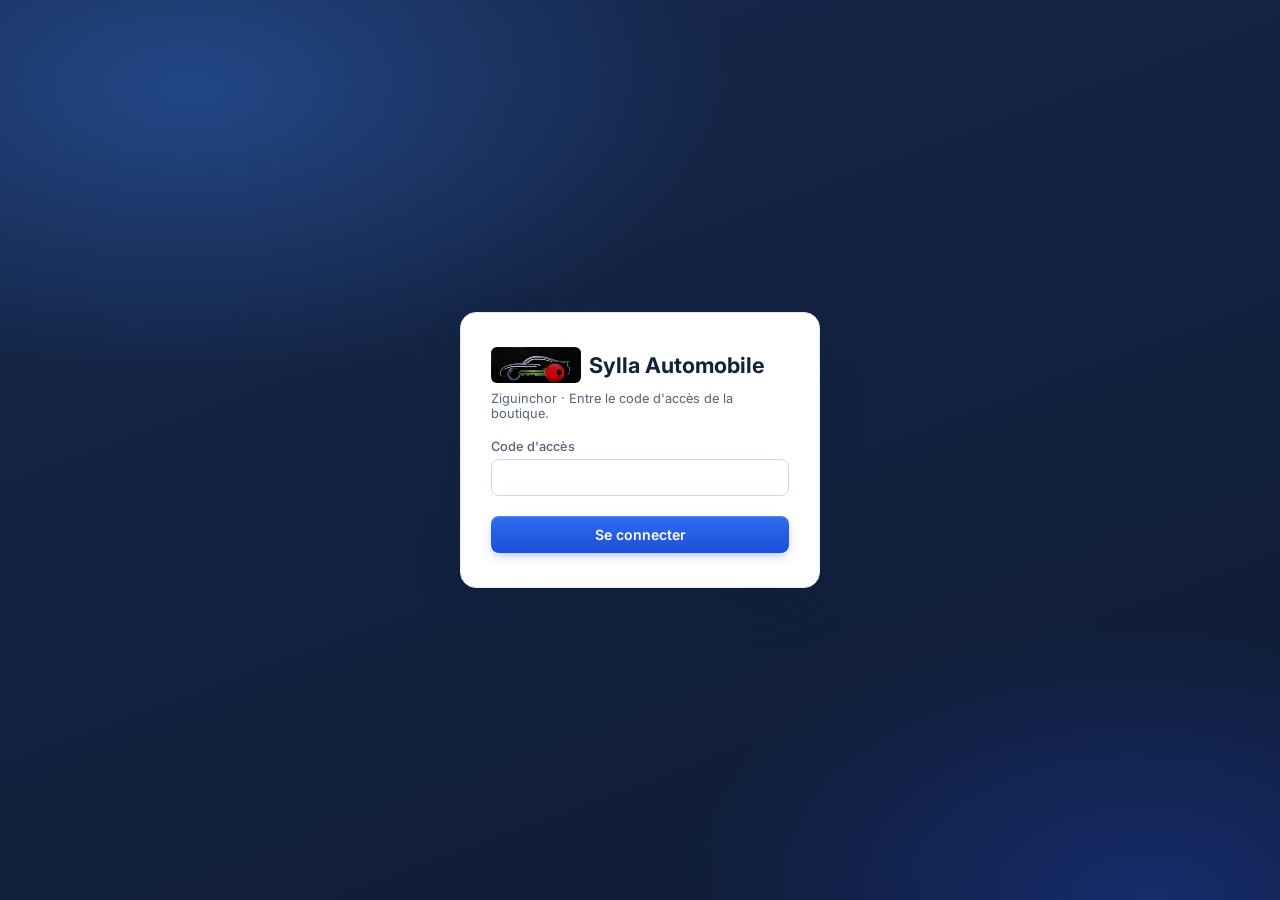
<file: index.html>
<!DOCTYPE html>
<html lang="fr">
<head>
<meta charset="UTF-8">
<meta name="viewport" content="width=device-width, initial-scale=1.0">
<title>Tableau de bord — Sylla Automobile — Ziguinchor</title>
<link rel="icon" href="assets/img/sylla.ico">
<link rel="apple-touch-icon" href="assets/img/apple-touch-icon.png">
<meta name="apple-mobile-web-app-title" content="Sylla Auto">
<link rel="stylesheet" href="assets/style.css">
</head>
<body>
<div class="app">
  <nav class="sidebar">
    <div class="brand"><img src="assets/img/logo-sylla-icon.png" class="brand-logo" alt="Sylla Automobile"> Sylla Automobile <span class="brand-tag">Ziguinchor</span></div>
    <a class="nav-link active" href="index.html"><svg class="nav-icon" viewBox="0 0 24 24" fill="none" stroke="currentColor" stroke-width="1.8" stroke-linecap="round" stroke-linejoin="round"><rect x="3" y="3" width="7" height="9" rx="1.5"/><rect x="14" y="3" width="7" height="5" rx="1.5"/><rect x="14" y="12" width="7" height="9" rx="1.5"/><rect x="3" y="16" width="7" height="5" rx="1.5"/></svg> Tableau de bord</a>
    <a class="nav-link" href="catalogue.html"><svg class="nav-icon" viewBox="0 0 24 24" fill="none" stroke="currentColor" stroke-width="1.8" stroke-linecap="round" stroke-linejoin="round"><path d="M21 8l-9-5-9 5 9 5 9-5z"/><path d="M3 8v8l9 5 9-5V8"/><path d="M12 13v8"/></svg> Catalogue</a>
    <a class="nav-link" href="stock.html"><svg class="nav-icon" viewBox="0 0 24 24" fill="none" stroke="currentColor" stroke-width="1.8" stroke-linecap="round" stroke-linejoin="round"><path d="M8 3v18"/><path d="M4 7l4-4 4 4"/><path d="M16 21V3"/><path d="M20 17l-4 4-4-4"/></svg> Mouvements stock</a>
    <a class="nav-link" href="rupture-stock.html"><svg class="nav-icon" viewBox="0 0 24 24" fill="none" stroke="currentColor" stroke-width="1.8" stroke-linecap="round" stroke-linejoin="round"><path d="M12 9v4"/><path d="M10.29 3.86L1.82 18a2 2 0 0 0 1.71 3h16.94a2 2 0 0 0 1.71-3L13.71 3.86a2 2 0 0 0-3.42 0z"/><path d="M12 17h.01"/></svg> Ruptures de stock</a>
    <a class="nav-link" href="factures.html"><svg class="nav-icon" viewBox="0 0 24 24" fill="none" stroke="currentColor" stroke-width="1.8" stroke-linecap="round" stroke-linejoin="round"><path d="M6 2h12v19l-3-2-3 2-3-2-3 2V2z"/><path d="M9 8h6M9 12h6"/></svg> Factures</a>
    <a class="nav-link" href="credits.html"><svg class="nav-icon" viewBox="0 0 24 24" fill="none" stroke="currentColor" stroke-width="1.8" stroke-linecap="round" stroke-linejoin="round"><rect x="2" y="5" width="20" height="14" rx="2"/><path d="M2 10h20"/></svg> Emprunts</a>
    <a class="nav-link" href="clients.html"><svg class="nav-icon" viewBox="0 0 24 24" fill="none" stroke="currentColor" stroke-width="1.8" stroke-linecap="round" stroke-linejoin="round"><path d="M16 21v-2a4 4 0 0 0-4-4H6a4 4 0 0 0-4 4v2"/><circle cx="9" cy="7" r="4"/><path d="M22 21v-2a4 4 0 0 0-3-3.87"/><path d="M16 3.13a4 4 0 0 1 0 7.75"/></svg> Clients</a>
    <a class="nav-link" href="recouvra.html"><svg class="nav-icon" viewBox="0 0 24 24" fill="none" stroke="currentColor" stroke-width="1.8" stroke-linecap="round" stroke-linejoin="round"><path d="M7 7h10v10H7z"/><path d="M4 12h16M12 4v16"/></svg> Recouvra</a>
    <div class="sidebar-footer">
      <div class="hint mono" id="current-user-email" style="margin-bottom:8px;"></div>
      <button class="btn-logout" onclick="logout()">Déconnexion</button>
    </div>
  </nav>

  <main class="main">
    <div class="topbar">
      <div>
        <h1>Tableau de bord</h1>
        <div class="subtitle">Vue d'ensemble du stock et de l'activité</div>
      </div>
    </div>

    <div class="grid-stats">
      <div class="stat-card">
        <div class="stat-icon"><svg viewBox="0 0 24 24" fill="none" stroke="currentColor" stroke-width="1.8" stroke-linecap="round" stroke-linejoin="round"><path d="M21 8l-9-5-9 5 9 5 9-5z"/><path d="M3 8v8l9 5 9-5V8"/><path d="M12 13v8"/></svg></div>
        <div class="stat-body"><div class="label">Pièces au catalogue</div><div class="value" id="stat-pieces">—</div></div>
      </div>
      <div class="stat-card">
        <div class="stat-icon"><svg viewBox="0 0 24 24" fill="none" stroke="currentColor" stroke-width="1.8" stroke-linecap="round" stroke-linejoin="round"><path d="M12 1v22"/><path d="M17 5H9.5a3.5 3.5 0 0 0 0 7h5a3.5 3.5 0 0 1 0 7H6"/></svg></div>
        <div class="stat-body">
          <div class="label" style="display:flex; align-items:center; justify-content:space-between; gap:8px;">
            <span>Valeur du stock (achat)</span>
            <button type="button" class="btn-icon" id="toggle-valeur-btn" title="Afficher/masquer" style="padding:2px;">
              <svg class="icon" id="toggle-valeur-icon" viewBox="0 0 24 24" fill="none" stroke="currentColor" stroke-width="1.8" stroke-linecap="round" stroke-linejoin="round"><path d="M1 12s4-8 11-8 11 8 11 8-4 8-11 8-11-8-11-8z"/><circle cx="12" cy="12" r="3"/></svg>
            </button>
          </div>
          <div class="value" id="stat-valeur">—</div>
        </div>
      </div>
      <div class="stat-card warn">
        <div class="stat-icon"><svg viewBox="0 0 24 24" fill="none" stroke="currentColor" stroke-width="1.8" stroke-linecap="round" stroke-linejoin="round"><path d="M12 9v4"/><path d="M10.29 3.86L1.82 18a2 2 0 0 0 1.71 3h16.94a2 2 0 0 0 1.71-3L13.71 3.86a2 2 0 0 0-3.42 0z"/><path d="M12 17h.01"/></svg></div>
        <div class="stat-body"><div class="label">Alertes réappro</div><div class="value" id="stat-alertes">—</div></div>
      </div>
      <div class="stat-card">
        <div class="stat-icon"><svg viewBox="0 0 24 24" fill="none" stroke="currentColor" stroke-width="1.8" stroke-linecap="round" stroke-linejoin="round"><path d="M6 2h12v19l-3-2-3 2-3-2-3 2V2z"/><path d="M9 8h6M9 12h6"/></svg></div>
        <div class="stat-body"><div class="label">Factures validées (mois)</div><div class="value" id="stat-factures">—</div></div>
      </div>
    </div>

    <div class="card">
      <div class="card-head">
        <h3>Pièces sous le seuil d'alerte</h3>
        <a href="catalogue.html" class="hint">Voir le catalogue →</a>
      </div>
      <div id="alertes-content">Chargement...</div>
    </div>
  </main>
</div>

<script src="assets/vendor/supabase-js-2.117.0.min.js"></script>
<script src="assets/config.js"></script>
<script src="assets/app.js"></script>
<script>
// La valeur du stock (achat) est une information sensible qu'on ne veut pas laisser
// affichée en permanence à l'écran : l'utilisateur peut la masquer, et ce choix est
// mémorisé (localStorage) pour rester masquée aux prochaines visites sur ce poste.
const HIDE_VALEUR_STOCK_KEY = "sylla_hide_valeur_stock";

function setupValeurStockToggle(valeur) {
  const valueEl = document.getElementById("stat-valeur");
  const btn = document.getElementById("toggle-valeur-btn");
  const icon = document.getElementById("toggle-valeur-icon");
  const eyeOffPath = '<path d="M17.94 17.94A10.94 10.94 0 0 1 12 20c-7 0-11-8-11-8a20.3 20.3 0 0 1 5.06-6.06M9.9 4.24A10.6 10.6 0 0 1 12 4c7 0 11 8 11 8a20.3 20.3 0 0 1-3.22 4.44"/><path d="M14.12 14.12a3 3 0 1 1-4.24-4.24"/><path d="M1 1l22 22"/>';
  const eyePath = '<path d="M1 12s4-8 11-8 11 8 11 8-4 8-11 8-11-8-11-8z"/><circle cx="12" cy="12" r="3"/>';

  function render() {
    const hidden = localStorage.getItem(HIDE_VALEUR_STOCK_KEY) === "1";
    valueEl.textContent = hidden ? "•••••• F" : fmtMoney(valeur);
    icon.innerHTML = hidden ? eyeOffPath : eyePath;
    btn.title = hidden ? "Afficher la valeur du stock" : "Masquer la valeur du stock";
  }

  btn.onclick = () => {
    const hidden = localStorage.getItem(HIDE_VALEUR_STOCK_KEY) === "1";
    localStorage.setItem(HIDE_VALEUR_STOCK_KEY, hidden ? "0" : "1");
    render();
  };
  render();
}

(async () => {
  const session = await requireAuth();
  if (!session) return;

  // Stat: nombre de pièces actives + valeur stock (achat) — avec repli sur le cache
  // local si hors ligne (dernier catalogue connu, éventuellement pas à jour).
  const { items: pieces, offline: piecesOffline, savedAt } = await loadWithCache("pieces", () =>
    fetchAllRows(() => supabaseClient.from("pieces").select("*").eq("actif", true).order("id"))
  );
  if (piecesOffline && savedAt) {
    showToast(`Hors ligne : données du ${fmtDateTime(savedAt)}.`, "info");
  }

  document.getElementById("stat-pieces").textContent = pieces.length;
  const valeur = pieces.reduce((sum, p) => sum + (p.quantite_stock * Number(p.prix_achat)), 0);
  setupValeurStockToggle(valeur);

  // Stat: factures validées ce mois-ci
  const debutMois = new Date(); debutMois.setDate(1); debutMois.setHours(0,0,0,0);
  try {
    const { data: factures, error } = await supabaseClient
      .from("factures").select("id").eq("statut", "VALIDEE").gte("validated_at", debutMois.toISOString());
    if (error) throw error;
    document.getElementById("stat-factures").textContent = factures ? factures.length : "0";
  } catch {
    // Hors ligne : on ne peut compter que ce qu'on a déjà vu passer sur la page Factures.
    const cachedFactures = getCachedCollection("factures").items;
    const count = cachedFactures.filter(f => f.statut === "VALIDEE" && f.created_at && new Date(f.created_at) >= debutMois).length;
    document.getElementById("stat-factures").textContent = cachedFactures.length ? count : "—";
  }

  // Alertes stock — dérivées directement du catalogue (en ligne comme hors ligne),
  // pour ne pas dépendre d'une deuxième requête réseau qui échouerait hors connexion.
  const alertesEl = document.getElementById("alertes-content");
  const alertes = pieces
    .filter(p => p.quantite_stock <= p.seuil_alerte)
    .sort((a, b) => a.quantite_stock - b.quantite_stock);
  document.getElementById("stat-alertes").textContent = alertes.length;

  if (alertes.length === 0) {
    alertesEl.innerHTML = `<div class="empty-state">Aucune alerte — tout le stock est au-dessus du seuil.</div>`;
    return;
  }
  alertesEl.innerHTML = `
    <table>
      <thead><tr><th>Référence OEM</th><th>Désignation</th><th>Marque</th><th>Emplacement</th><th class="num">Stock</th><th class="num">Seuil</th></tr></thead>
      <tbody>
        ${alertes.slice(0, 50).map(a => `
          <tr>
            <td class="ref">${esc(a.reference_oem)}</td>
            <td>${esc(a.designation)}</td>
            <td>${esc(a.marque || "—")}</td>
            <td>${esc(a.emplacement || "—")}</td>
            <td class="num"><span class="badge ${a.quantite_stock === 0 ? "badge-danger" : "badge-warn"}">${a.quantite_stock}</span></td>
            <td class="num">${a.seuil_alerte}</td>
          </tr>`).join("")}
      </tbody>
    </table>`;
})();
</script>
</body>
</html>
</file>
<file: assets/style.css>
@import url('https://fonts.googleapis.com/css2?family=Inter:wght@400;500;600;700&family=IBM+Plex+Mono:wght@400;500&display=swap');

/* =============================================================================
   Thème "Marine & Azur" — clair, sobre, professionnel.
   La mise en page (menu à gauche, mêmes blocs, mêmes boutons, mêmes emplacements)
   est inchangée : seules les couleurs, ombres, arrondis et typographies ont été revus.
   Les noms des variables sont conservés pour que tout le reste de l'app suive.
   ============================================================================= */
:root{
  --bg:          #f2f5fa;
  --bg-2:        #e8edf5;
  --surface:     #ffffff;
  --surface-2:   #f6f8fc;
  --surface-3:   #eaeff7;
  --border:      #cfd7e5;
  --border-soft: #e3e8f1;
  --text:        #14213a;
  --text-muted:  #56627a;
  --text-faint:  #8591a6;
  --accent:      #1d4ed8;
  --accent-hi:   #1e40af;      /* texte accentué sur fond clair */
  --accent-dim:  #e6eeff;
  --accent-glow: rgba(37,99,235,0.18);
  --danger:      #dc2626;
  --danger-hi:   #b91c1c;
  --danger-dim:  #fdecec;
  --success:     #16a34a;
  --success-hi:  #15803d;
  --success-dim: #e5f6ec;
  --info:        #0369a1;
  --info-dim:    #e4f2fb;
  --warn:        #d97706;
  --warn-hi:     #b45309;
  --warn-dim:    #fdf2dd;
  --nav-bg:      #0f1b33;
  --nav-bg-2:    #16294d;
  --nav-text:    #b9c5dc;
  --nav-faint:   #8394b3;
  --radius-sm:   8px;
  --radius:      12px;
  --radius-lg:   16px;
  --shadow-sm:   0 1px 2px rgba(15,27,51,0.05), 0 1px 3px rgba(15,27,51,0.06);
  --shadow-md:   0 8px 22px -10px rgba(15,27,51,0.22);
  --shadow-lg:   0 22px 48px -16px rgba(15,27,51,0.35);
  --font-display:'Inter', 'Segoe UI', sans-serif;
  --font-body:   'Inter', 'Segoe UI', sans-serif;
  --font-mono:   'IBM Plex Mono', 'Consolas', monospace;
}

*{box-sizing:border-box;}
html,body{margin:0;padding:0;}
body{
  background:
    radial-gradient(1100px 520px at 0% -10%, rgba(37,99,235,0.07), transparent 60%),
    var(--bg);
  background-attachment: fixed;
  color: var(--text);
  font-family: var(--font-body);
  min-height:100vh;
  -webkit-font-smoothing: antialiased;
  -moz-osx-font-smoothing: grayscale;
}
a{color:inherit;}
h1,h2,h3{font-family:var(--font-display); font-weight:650; letter-spacing:-0.02em; margin:0 0 4px; color:var(--text);}
h1{font-size:1.55rem; font-weight:700;}
p{margin:0 0 10px;}
.mono{font-family:var(--font-mono);}

.app{ position:relative; z-index:1; }

::selection{ background: var(--accent-glow); color: var(--accent-hi); }

/* ---------- scrollbar ---------- */
::-webkit-scrollbar{ width:10px; height:10px; }
::-webkit-scrollbar-track{ background: transparent; }
::-webkit-scrollbar-thumb{ background: #c4cddd; border-radius:10px; border:2px solid var(--bg); }
::-webkit-scrollbar-thumb:hover{ background: #a9b5ca; }

/* ---------- bandeau connectivité ---------- */
.offline-banner{ display:none; text-align:center; padding:9px 16px; font-size:0.85rem; font-weight:600; position:relative; z-index:80; }
.offline-banner.show{ display:block; }
.offline-banner-off{ background:var(--danger-dim); color:var(--danger-hi); border-bottom:1px solid rgba(220,38,38,0.25); }
.offline-banner-on{ background:var(--success-dim); color:var(--success-hi); border-bottom:1px solid rgba(22,163,74,0.25); }

/* ---------- layout ---------- */
.app{display:flex; min-height:100vh;}

.sidebar{
  width:232px; flex-shrink:0;
  background: linear-gradient(180deg, var(--nav-bg-2) 0%, var(--nav-bg) 100%);
  border-right:1px solid rgba(255,255,255,0.05);
  padding: 22px 14px;
  display:flex; flex-direction:column; gap: 3px;
  position: sticky; top:0; height:100vh; overflow-y:auto;
}
.sidebar ::-webkit-scrollbar-thumb{ background: rgba(255,255,255,0.18); border-color: transparent; }
.brand{
  font-family: var(--font-display);
  font-size: 1rem; font-weight:700;
  color: var(--text);
  padding: 0 10px 22px;
  display:flex; align-items:center; gap:8px; white-space:nowrap;
}
.sidebar .brand{ color:#ffffff; flex-wrap:wrap; row-gap:8px; font-size:0.95rem; }
.brand-logo{ height:28px; width:auto; flex-shrink:0; border-radius:6px; box-shadow: 0 0 0 1px rgba(255,255,255,0.12); }
.login-box .brand .brand-logo{ height:36px; box-shadow:none; }
.brand-tag{
  font-family: var(--font-mono); font-size:0.56rem; color: #bfd3ff; background: rgba(96,165,250,0.16);
  border:1px solid rgba(147,197,253,0.35); border-radius:5px; padding:2px 5px; letter-spacing:0.02em;
}

/* ---------- en-tête facture imprimable ---------- */
.invoice-header{
  display:flex; align-items:center; justify-content:space-between; gap:16px;
  padding-bottom:16px; margin-bottom:18px; border-bottom:2px solid var(--accent);
}
.invoice-header .ih-logo{ display:flex; align-items:center; gap:12px; }
.invoice-header img{ height:56px; width:auto; border-radius:8px; }
.invoice-header .ih-name{ font-family:var(--font-display); font-weight:700; font-size:1.15rem; color:var(--text); }
.invoice-header .ih-sub{ color:var(--text-muted); font-size:0.8rem; margin-top:2px; }
.invoice-header .ih-contact{ text-align:right; font-size:0.82rem; color:var(--text-muted); line-height:1.6; }
.invoice-header .ih-contact strong{ color:var(--text); }
@media print{
  .invoice-header{ border-bottom-color:#1d4ed8; }
  .invoice-header .ih-name{ color:#000; }
  .invoice-header .ih-sub, .invoice-header .ih-contact{ color:#333; }
  .invoice-header .ih-contact strong{ color:#000; }
}

.nav-link{
  display:flex; align-items:center; gap:11px;
  padding: 10px 12px; border-radius: var(--radius);
  color: var(--nav-text); text-decoration:none;
  font-size:0.92rem; font-weight:500;
  border-left: 2px solid transparent;
  transition: background 0.15s ease, color 0.15s ease, transform 0.15s ease;
}
.nav-icon{ width:18px; height:18px; flex-shrink:0; opacity:0.85; }
.nav-link.active .nav-icon{ opacity:1; }
.nav-link:hover{ background: rgba(255,255,255,0.07); color: #ffffff; transform: translateX(2px); }
.nav-link.active{
  background: rgba(59,130,246,0.2); color: #ffffff; border-left-color: #60a5fa;
  box-shadow: inset 0 0 0 1px rgba(147,197,253,0.16);
}
.sidebar-footer{margin-top:auto; padding-top:16px; border-top:1px solid rgba(255,255,255,0.1);}
.sidebar .hint{ color: var(--nav-faint); }
.btn-logout{
  width:100%; background:none; border:1px solid rgba(255,255,255,0.2); color:var(--nav-text);
  padding:9px 12px; border-radius: var(--radius); cursor:pointer; font-size:0.85rem; font-family:var(--font-body); font-weight:500;
  transition: all 0.15s ease;
}
.btn-logout:hover{ color: #fecaca; border-color: #f87171; background: rgba(220,38,38,0.18); }

.main{flex:1; min-width:0; padding: 30px 36px; max-width: 1240px;}
.topbar{ display:flex; align-items:baseline; justify-content:space-between; margin-bottom:26px; gap:16px; flex-wrap:wrap;}
.topbar .subtitle{ color: var(--text-muted); font-size:0.9rem; margin-top:2px;}
.topbar-actions{ display:flex; gap:10px; align-items:center; }

/* ---------- cards / stats ---------- */
.grid-stats{ display:grid; grid-template-columns:repeat(auto-fit,minmax(200px,1fr)); gap:14px; margin-bottom:28px;}
.stat-card{
  background: var(--surface);
  border:1px solid var(--border-soft); border-radius:var(--radius-lg); padding:18px 20px;
  box-shadow: var(--shadow-sm);
  display:flex; align-items:flex-start; gap:14px;
  transition: transform 0.18s ease, box-shadow 0.18s ease, border-color 0.18s ease;
}
.stat-card:hover{ transform: translateY(-2px); box-shadow: var(--shadow-md); border-color: var(--border); }
.stat-icon{
  width:38px; height:38px; border-radius:10px; flex-shrink:0;
  display:flex; align-items:center; justify-content:center;
  background: var(--accent-dim); color: var(--accent);
}
.stat-icon svg{ width:19px; height:19px; }
.stat-card.warn .stat-icon{ background: var(--warn-dim); color: var(--warn-hi); }
.stat-card.danger .stat-icon{ background: var(--danger-dim); color: var(--danger-hi); }
.stat-body{ flex:1; min-width:0; }
.stat-card .label{ font-size:0.74rem; color:var(--text-muted); text-transform:uppercase; letter-spacing:0.06em; font-weight:600;}
.stat-card .value{ font-family:var(--font-display); font-size:1.65rem; font-weight:700; margin-top:7px; line-height:1.1; font-variant-numeric: tabular-nums;}
.stat-card.warn .value{ color: var(--warn-hi);}
.stat-card.danger .value{ color: var(--danger-hi);}

.card{
  background: var(--surface); border:1px solid var(--border-soft); border-radius:var(--radius-lg);
  padding:22px 24px; margin-bottom:20px; box-shadow: var(--shadow-sm);
}
.card-head{ display:flex; align-items:center; justify-content:space-between; margin-bottom:14px; gap:12px; flex-wrap:wrap;}
.card-head h3{ margin-bottom:0; }

/* ---------- table ---------- */
table{ width:100%; border-collapse:collapse; font-size:0.9rem;}
th{ text-align:left; color:var(--text-muted); font-weight:600; font-size:0.72rem; text-transform:uppercase; letter-spacing:0.06em; padding:10px 10px; border-bottom:1px solid var(--border);}
td{ padding:12px 10px; border-bottom:1px solid var(--border-soft); vertical-align:middle;}
tr:last-child td{border-bottom:none;}
tbody tr{ transition: background 0.12s ease; }
tbody tr:hover{ background: var(--surface-2); }
.num{ text-align:right; font-variant-numeric: tabular-nums; font-weight:500;}
.ref{ font-family:var(--font-mono); color:var(--text-muted); font-size:0.82rem;}

.table-group-row td{
  background: var(--surface-3); color:var(--text-muted); font-weight:600;
  font-size:0.72rem; text-transform:uppercase; letter-spacing:0.05em; padding:7px 10px;
}
.table-group-row:hover td{ background: var(--surface-3); }

/* Regroupement par date de l'Historique des factures : bandeau plein pour bien séparer
   visuellement les ventes d'une journée de celles des autres jours. */
.table-group-date td{
  background: var(--nav-bg-2); color:#ffffff; font-weight:700;
}
.table-group-date:hover td{ background: var(--nav-bg-2); }

.badge{ display:inline-block; padding:3px 10px; border-radius:20px; font-size:0.72rem; font-weight:600; letter-spacing:0.02em;}
.badge-warn{ background:var(--warn-dim); color:var(--warn-hi);}
.badge-danger{ background:var(--danger-dim); color:var(--danger-hi);}
.badge-success{ background:var(--success-dim); color:var(--success-hi);}
.badge-muted{ background:var(--surface-3); color:var(--text-muted); border:1px solid var(--border-soft);}
.badge-info{ background:var(--info-dim); color:var(--info);}

/* ---------- forms ---------- */
label{ display:block; font-size:0.8rem; color:var(--text-muted); margin-bottom:5px; margin-top:12px; font-weight:500;}
input,select,textarea{
  width:100%; background:var(--surface); border:1px solid var(--border); color:var(--text);
  padding:9px 11px; border-radius:var(--radius-sm); font-family:var(--font-body); font-size:0.9rem;
  transition: border-color 0.15s ease, box-shadow 0.15s ease, background 0.15s ease;
}
input::placeholder,textarea::placeholder{ color: var(--text-faint); }
input:focus,select:focus,textarea:focus{ outline:none; border-color:var(--accent); box-shadow: 0 0 0 3px var(--accent-glow); background: var(--surface); }
input:disabled,select:disabled,textarea:disabled{ opacity:0.6; cursor:not-allowed; background: var(--surface-3); }
textarea{resize:vertical; min-height:60px;}
.field-row{ display:grid; grid-template-columns:1fr 1fr; gap:14px;}
.field-row-3{ display:grid; grid-template-columns:1fr 1fr 1fr; gap:14px;}
.detail-grid{ display:grid; grid-template-columns:1fr 1fr 1fr; gap:14px 20px;}
.input-with-action{ display:flex; gap:8px; align-items:flex-start; }
.input-with-action select{ flex:1; }
.input-with-action .btn{ white-space:nowrap; margin-top:0; }

button{ font-family:var(--font-body); cursor:pointer; }
.btn{
  background: linear-gradient(180deg, #2f6df0, var(--accent)); color:#ffffff; border:none;
  padding:10px 18px; border-radius:var(--radius-sm); font-weight:600; font-size:0.88rem;
  box-shadow: 0 1px 0 rgba(255,255,255,0.18) inset, 0 4px 12px -4px rgba(29,78,216,0.5);
  transition: filter 0.15s ease, transform 0.1s ease, box-shadow 0.15s ease;
}
.btn:hover{ filter:brightness(1.07); transform: translateY(-1px); box-shadow: 0 1px 0 rgba(255,255,255,0.18) inset, 0 8px 18px -6px rgba(29,78,216,0.55); }
.btn:active{ transform: translateY(0); }
.btn:disabled{ opacity:0.5; cursor:not-allowed; transform:none; box-shadow:none; }
.btn-secondary{ background:var(--surface); color:var(--text); border:1px solid var(--border); box-shadow:var(--shadow-sm); font-weight:600; }
.btn-secondary:hover{ background:var(--surface-2); filter:none; box-shadow:var(--shadow-sm); border-color:#b9c4d9; }
.btn-danger{ background:var(--danger-dim); color:var(--danger-hi); border:1px solid var(--danger); box-shadow:none;}
.btn-danger:hover{ background: var(--danger); color:#fff; filter:none; }
.btn-whatsapp{ background:linear-gradient(180deg,#2bd46f,#1fb85a); border:none; color:#fff; box-shadow: 0 4px 12px -4px rgba(31,184,90,0.55); }
.btn-sm{ padding:6px 12px; font-size:0.8rem; border-radius:6px;}
.btn-icon{
  display:inline-flex; align-items:center; justify-content:center;
  background:none; border:none; color:var(--text-faint);
  padding:6px; border-radius:6px; transition: all 0.12s ease;
}
.btn-icon:hover{ color: var(--accent); background: var(--accent-dim); }
.btn-icon svg{ width:16px; height:16px; }
.icon{ width:16px; height:16px; flex-shrink:0; }
.btn .icon, .btn-secondary .icon{ margin-right:7px; vertical-align:-3px; }

.btn-back{
  display:inline-flex; align-items:center; gap:8px;
  background: var(--surface); color: var(--text); border:1px solid var(--border);
  padding:9px 16px 9px 12px; border-radius:var(--radius-sm); font-weight:600; font-size:0.86rem;
  text-decoration:none; box-shadow: var(--shadow-sm);
  transition: background 0.15s ease, border-color 0.15s ease, color 0.15s ease, transform 0.15s ease;
}
.btn-back .arrow{ font-size:1rem; transition: transform 0.15s ease; }
.btn-back:hover{ background: var(--accent-dim); border-color: var(--accent); color: var(--accent-hi); transform: translateX(-2px); }
.btn-back:hover .arrow{ transform: translateX(-3px); }
.btn-back:active{ transform: translateX(0); }

.actions-cell{ display:flex; gap:4px; justify-content:flex-end;}

/* ---------- modal ---------- */
.modal-backdrop{
  position:fixed; inset:0; background:rgba(15,27,51,0.5); backdrop-filter: blur(3px);
  display:none; align-items:flex-start; justify-content:center; padding:40px 16px; overflow-y:auto; z-index:50;
}
.modal-backdrop.open{ display:flex; animation: fadeIn 0.15s ease; }
.modal{
  background:var(--surface); border:1px solid var(--border-soft); border-radius:var(--radius-lg);
  padding:24px 26px; width:100%; max-width:520px; box-shadow: var(--shadow-lg);
  animation: modalIn 0.18s cubic-bezier(.2,.8,.3,1);
}
.modal-sm{ max-width:420px; }
.modal-lg{ max-width:760px; }
@keyframes fadeIn{ from{opacity:0;} to{opacity:1;} }
@keyframes modalIn{ from{opacity:0; transform:translateY(-8px) scale(0.98);} to{opacity:1; transform:translateY(0) scale(1);} }
.modal-head{ display:flex; justify-content:space-between; align-items:center; margin-bottom:6px;}
.modal-actions{ display:flex; justify-content:flex-end; gap:10px; margin-top:20px;}
.close-x{ background:none; border:none; color:var(--text-faint); font-size:1.3rem; line-height:1; border-radius:6px; padding:2px 6px; transition: all 0.12s ease;}
.close-x:hover{ color:var(--text); background:var(--surface-3); }

/* ---------- misc ---------- */
.empty-state{ text-align:center; padding:44px 10px; color:var(--text-muted); font-size:0.92rem;}

.error-msg,.success-msg,.info-msg{
  display:flex; align-items:flex-start; gap:9px;
  border-radius:9px; padding:11px 13px; font-size:0.85rem; margin-top:12px; line-height:1.4;
  border:1px solid transparent; border-left-width:3px;
  animation: msgIn 0.2s ease;
}
.error-msg::before,.success-msg::before,.info-msg::before{ flex-shrink:0; font-size:0.95rem; line-height:1.3; }
.error-msg{ background:var(--danger-dim); color:var(--danger-hi); border-color:rgba(220,38,38,0.25); border-left-color:var(--danger);}
.error-msg::before{ content:"⛔"; }
.success-msg{ background:var(--success-dim); color:var(--success-hi); border-color:rgba(22,163,74,0.25); border-left-color:var(--success);}
.success-msg::before{ content:"✅"; }
.info-msg{ background:var(--info-dim); color:var(--info); border-color:rgba(3,105,161,0.25); border-left-color:var(--info);}
.info-msg::before{ content:"ℹ️"; }
@keyframes msgIn{ from{opacity:0; transform:translateY(-4px);} to{opacity:1; transform:translateY(0);} }

/* ---------- toasts ---------- */
.toast-container{
  position:fixed; top:18px; right:18px; z-index:200;
  display:flex; flex-direction:column; gap:10px; max-width:360px; width:calc(100% - 36px);
}
.toast{
  display:flex; align-items:flex-start; gap:10px;
  background:var(--surface); border:1px solid var(--border-soft); border-left:3px solid var(--border);
  border-radius:var(--radius-sm); padding:12px 14px; box-shadow:var(--shadow-lg);
  font-size:0.87rem; color:var(--text);
  opacity:0; transform:translateX(24px);
  transition: opacity 0.22s ease, transform 0.22s ease;
}
.toast-in{ opacity:1; transform:translateX(0); }
.toast-out{ opacity:0; transform:translateX(24px); }
.toast-error{ border-left-color:var(--danger); }
.toast-success{ border-left-color:var(--success); }
.toast-info{ border-left-color:var(--accent); }
.toast-icon{ font-size:1rem; line-height:1.35; flex-shrink:0; }
.toast-text{ flex:1; line-height:1.4; word-break:break-word; }
.toast-close{ background:none; border:none; color:var(--text-faint); font-size:1.1rem; line-height:1; cursor:pointer; padding:0 2px; flex-shrink:0; }
.toast-close:hover{ color:var(--text); }

/* ---------- confirmation stylée ---------- */
.modal-confirm{ text-align:center; }
.modal-confirm h3{ margin-bottom:6px; }
.confirm-icon{
  width:52px; height:52px; border-radius:50%; margin:0 auto 14px;
  display:flex; align-items:center; justify-content:center; font-size:1.4rem;
  background:var(--info-dim);
}
.confirm-icon.danger{ background:var(--danger-dim); }
.confirm-text{ color:var(--text-muted); font-size:0.9rem; line-height:1.5; margin:0; }
.modal-confirm .modal-actions{ justify-content:center; }
.btn-danger-solid{
  background:linear-gradient(180deg,#ef4444,var(--danger)); color:#fff; border:none;
  box-shadow:0 1px 0 rgba(255,255,255,0.18) inset, 0 4px 12px -4px rgba(220,38,38,0.5);
}
.btn-danger-solid:hover{ filter:brightness(1.06); transform:translateY(-1px); }

/* ---------- barre de recherche (toolbar avec icône) ---------- */
.search-wrap{ position:relative; display:inline-flex; align-items:center; }
.search-wrap .search-ic{ position:absolute; left:11px; width:15px; height:15px; color:var(--text-faint); pointer-events:none; }
.search-wrap .search-input{ padding-left:32px; }

/* ---------- barre de recherche de pièce (autocomplétion) ---------- */
.piece-search{ position:relative; }
.piece-search-results{
  position:absolute; top:calc(100% + 4px); left:0; right:0; z-index:60;
  background:var(--surface); border:1px solid var(--border); border-radius:var(--radius-sm);
  max-height:280px; overflow-y:auto; box-shadow:var(--shadow-lg); display:none;
}
.piece-search-results.open{ display:block; }
.piece-search-item{ padding:9px 12px; cursor:pointer; border-bottom:1px solid var(--border-soft); }
.piece-search-item:last-child{ border-bottom:none; }
.piece-search-item:hover, .piece-search-item.active{ background:var(--accent-dim); }
.piece-search-item .psi-desig{ font-size:0.88rem; font-weight:500; color:var(--text); }
.piece-search-item .psi-meta{ font-size:0.76rem; color:var(--text-muted); margin-top:3px; display:flex; align-items:center; gap:6px; flex-wrap:wrap; }
.piece-search-empty{ padding:12px; text-align:center; color:var(--text-muted); font-size:0.82rem; }

.hint{ color:var(--text-muted); font-size:0.8rem; margin-top:4px;}
.search-input{ max-width:280px; }
.toolbar{ display:flex; gap:10px; align-items:center; flex-wrap:wrap;}

.login-wrap{
  min-height:100vh; display:flex; align-items:center; justify-content:center; padding:20px;
  position:relative; overflow:hidden;
  background:
    radial-gradient(900px 480px at 15% 10%, rgba(59,130,246,0.35), transparent 60%),
    radial-gradient(800px 460px at 90% 100%, rgba(30,64,175,0.45), transparent 60%),
    linear-gradient(160deg, var(--nav-bg-2), var(--nav-bg));
}
.login-box{
  width:100%; max-width:360px; background:var(--surface); border:1px solid var(--border-soft);
  border-radius:var(--radius-lg); padding:34px 30px; box-shadow: var(--shadow-lg);
  position:relative; z-index:1;
}
.login-box .brand{ padding:0 0 18px; font-size:1.35rem;}

/* ---------- import / dropzone ---------- */
.dropzone{
  border:1.5px dashed var(--border); border-radius: var(--radius-lg);
  padding: 36px 20px; text-align:center; cursor:pointer;
  background: var(--surface-2); transition: all 0.18s ease;
}
.dropzone:hover, .dropzone.dragover{
  border-color: var(--accent); background: var(--accent-dim); box-shadow: 0 0 0 4px var(--accent-glow) inset;
}
.dropzone .dz-icon{ margin-bottom:10px; color:var(--text-muted); }
.dropzone .dz-icon svg{ width:32px; height:32px; }
.dropzone .dz-title{ font-weight:600; font-size:0.95rem; }
.dropzone .dz-sub{ color:var(--text-muted); font-size:0.8rem; margin-top:4px; }
.dropzone input[type="file"]{ display:none; }

.import-steps{ display:flex; gap:6px; margin-bottom:18px; }
.import-step{
  flex:1; text-align:center; padding:7px 6px; border-radius:6px; font-size:0.74rem; font-weight:600;
  color: var(--text-faint); background: var(--surface-2); border:1px solid var(--border-soft);
  text-transform:uppercase; letter-spacing:0.03em;
}
.import-step.active{ color: var(--accent-hi); background: var(--accent-dim); border-color: rgba(37,99,235,0.35); }
.import-step.done{ color: var(--success-hi); }

.mapping-row{ display:grid; grid-template-columns: 1fr 1.3fr; gap:12px; align-items:center; padding:8px 0; border-bottom:1px solid var(--border-soft); }
.mapping-row:last-child{ border-bottom:none; }
.mapping-row .field-name{ font-size:0.86rem; font-weight:500; }
.mapping-row .field-name .req{ color: var(--danger); }
.mapping-row .field-name .opt{ color: var(--text-faint); font-size:0.75rem; font-weight:400; }

.table-scroll{ max-height: 360px; overflow:auto; border:1px solid var(--border-soft); border-radius: var(--radius); }
.table-scroll table{ font-size:0.82rem; }
.table-scroll thead th{ position:sticky; top:0; background: var(--surface-3); z-index:1; }

.progress-bar{ height:8px; border-radius:6px; background:var(--surface-3); overflow:hidden; margin-top:14px; }
.progress-bar-fill{ height:100%; background: linear-gradient(90deg, var(--accent), #3b82f6); transition: width 0.2s ease; }

.summary-grid{ display:grid; grid-template-columns:repeat(auto-fit,minmax(120px,1fr)); gap:10px; margin-top:14px; }
.summary-item{ background:var(--surface-2); border:1px solid var(--border-soft); border-radius:var(--radius-sm); padding:12px 14px; text-align:center; }
.summary-item .n{ font-family:var(--font-display); font-size:1.3rem; font-weight:700; }
.summary-item .l{ font-size:0.72rem; color:var(--text-muted); text-transform:uppercase; letter-spacing:0.04em; margin-top:2px; }
.summary-item.ok .n{ color:var(--success-hi); }
.summary-item.warn .n{ color: var(--warn-hi); }
.summary-item.err .n{ color:var(--danger-hi); }

@media print{
  .sidebar, .no-print{ display:none !important; }
  .main{ padding:0; max-width:100%;}
  body{ background:#fff; color:#000;}
  .card{ border:none; box-shadow:none; }
  td, th, .num, .ref, .hint, .subtitle{ color:#000 !important; }
}

@media (max-width: 760px){
  .app{flex-direction:column;}
  /* Téléphone : le menu latéral devient une simple barre de marque en haut ; la navigation
     passe dans la barre du bas (créée par initMobileNav dans assets/app.js). */
  .sidebar{ width:100%; flex-direction:row; padding:10px 14px; align-items:center; position:static; height:auto;}
  .sidebar .nav-link, .sidebar-footer{ display:none; }
  .brand{padding:0;}
  .sidebar .brand{flex-wrap:nowrap;}
  .main{padding:16px 14px 96px;}
  .field-row,.field-row-3,.mapping-row{grid-template-columns:1fr;}
  .toast-container{ left:12px; right:12px; top:12px; max-width:none; width:auto; }
}

/* ---------- Responsive table wrapper (horizontal scroll on small screens) ---------- */
.table-wrapper{
  overflow-x:auto;
  -webkit-overflow-scrolling:touch;
}

/* On small screens, encourage tables that would overflow to keep their horizontal size
   so the wrapper can scroll. This only applies under the existing mobile breakpoint. */
@media (max-width: 760px){
  /* make long tables allow horizontal scroll instead of squishing or breaking layout */
  .table-wrapper > table{ min-width: 720px; }

  /* make modals use less chrome on mobile */
  .modal-backdrop{ padding:16px 10px; } /* previously 40px 16px */
  .modal{ padding:16px 18px; }            /* previously 24px 26px */

  /* avoid action buttons overlapping; allow wrapping */
  .modal-actions, .actions-cell{ flex-wrap:wrap; gap:8px; }
}

/* Extra-small screens: reduce paddings, force single-column grids and stacked actions */
@media (max-width: 480px){
  .main{ padding:12px 12px; } /* reduce main padding */
  .card{ padding:12px; }      /* reduce card padding */
  .modal{ padding:14px 12px; max-width: 96%; } /* slightly narrower modal on tiny screens */

  /* collapse multi-column summary/stat grids into a single column for better readability */
  .grid-stats{ grid-template-columns: 1fr !important; gap:10px; }
  .summary-grid{ grid-template-columns: 1fr !important; gap:8px; }

  /* actions stack vertically on very small viewports */
  .modal-actions, .actions-cell{
    flex-direction:column;
    align-items:stretch;
    gap:8px;
  }
}

/* Very small devices (e.g. <360px): ensure 3-column and mapping grids do not break */
@media (max-width: 360px){
  .field-row, .field-row-3, .mapping-row{
    grid-template-columns: 1fr !important;
    gap:8px;
  }

  /* slightly smaller inputs to avoid overflow, but keep font-size >=16px to prevent iOS zoom */
  input, select, textarea{ padding:6px 8px; font-size:16px; }
}

/* Mobile : tout tableau défile horizontalement au lieu de déborder de la page */
@media (max-width: 760px){
  .main table{ display:block; overflow-x:auto; -webkit-overflow-scrolling:touch; max-width:100%; }
}

/* Lien <a> qui a l'apparence d'un bouton (ex. « Modifier », « Corriger ») */
a.btn{ display:inline-flex; align-items:center; text-decoration:none; }
.btn.disabled{ opacity:0.5; pointer-events:none; }

/* ---------- Téléphone : barre du bas, fiches, bannière de mise à jour ---------- */
.mobile-tabbar, .mobile-sheet{ display:none; }
.link-update{
  width:100%; margin-top:8px; background:none; border:none; color:var(--nav-faint);
  font-size:0.72rem; cursor:pointer; text-decoration:underline; padding:4px 0; font-family:var(--font-body);
}
.link-update:hover{ color:#fff; }

.update-banner{
  position:fixed; left:50%; transform:translateX(-50%); bottom:18px; z-index:900;
  display:flex; align-items:center; gap:14px; max-width:calc(100% - 24px);
  background:var(--nav-bg); color:#fff; padding:10px 14px; border-radius:12px;
  box-shadow:0 10px 30px -8px rgba(15,27,51,0.55); font-size:0.88rem;
}

@media (max-width: 760px){
  .update-banner{ bottom:78px; }

  .mobile-tabbar{
    display:flex; position:fixed; left:0; right:0; bottom:0; z-index:800;
    background:var(--surface); border-top:1px solid var(--border);
    padding:6px 6px calc(6px + env(safe-area-inset-bottom));
    box-shadow:0 -6px 20px -12px rgba(15,27,51,0.35);
  }
  .mobile-tabbar .tab{
    flex:1; display:flex; flex-direction:column; align-items:center; justify-content:center; gap:3px;
    background:none; border:none; color:var(--text-muted); text-decoration:none;
    font-size:0.68rem; font-weight:600; padding:6px 2px; border-radius:10px; font-family:var(--font-body);
  }
  .mobile-tabbar .tab svg{ width:22px; height:22px; }
  .mobile-tabbar .tab.active{ color:var(--accent); background:var(--accent-dim); }

  .mobile-sheet{
    display:none; position:fixed; inset:0; z-index:850; background:rgba(15,27,51,0.45);
    align-items:flex-end;
  }
  .mobile-sheet.open{ display:flex; }
  .mobile-sheet-panel{
    width:100%; background:var(--surface); border-radius:18px 18px 0 0;
    padding:10px 10px calc(78px + env(safe-area-inset-bottom)); max-height:80vh; overflow-y:auto;
  }
  .sheet-item{
    width:100%; display:flex; align-items:center; gap:12px; padding:14px 12px;
    background:none; border:none; border-radius:10px; text-align:left;
    color:var(--text); text-decoration:none; font-size:0.98rem; font-weight:500; font-family:var(--font-body);
  }
  .sheet-item svg{ width:20px; height:20px; color:var(--text-muted); flex-shrink:0; }
  .sheet-item.active{ background:var(--accent-dim); color:var(--accent); }
  .sheet-item small{ margin-left:auto; color:var(--text-faint); font-size:0.78rem; }
  .sheet-logout{ color:var(--danger-hi); }
  .sheet-sep{ height:1px; background:var(--border-soft); margin:6px 8px; }

  /* Tableaux -> fiches */
  .table-wrapper > table.table-cards{ min-width:0; }
  .main table.table-cards{ display:block; overflow:visible; }
  .table-cards thead, .table-cards colgroup{ display:none; }
  .table-cards tbody{ display:block; }
  .table-cards tr{
    display:block; background:var(--surface); border:1px solid var(--border-soft);
    border-radius:12px; padding:8px 12px; margin-bottom:10px;
  }
  .table-cards td{
    display:flex; justify-content:space-between; align-items:flex-start; gap:14px;
    padding:5px 0; border:none; text-align:right; width:auto !important; word-break:break-word;
  }
  .table-cards td::before{
    content:attr(data-label); flex-shrink:0; text-align:left; color:var(--text-muted);
    font-size:0.7rem; font-weight:600; text-transform:uppercase; letter-spacing:0.04em; padding-top:3px;
  }
  .table-cards td[data-label=""]::before{ display:none; }
  .table-cards td[data-label=""]{ justify-content:flex-end; }
  .table-cards td.td-empty{ display:none; }
  .table-cards td.actions-cell{ flex-direction:row; align-items:center; flex-wrap:wrap; justify-content:flex-end; gap:6px; }
  /* lignes de regroupement par date : bandeau, pas une fiche */
  .table-cards tr.table-group-row{
    display:flex; align-items:center; flex-wrap:wrap; gap:6px 12px;
    background:var(--nav-bg); border:none; border-radius:8px; padding:8px 12px; margin:14px 0 8px;
  }
  .table-cards tr.table-group-row td{ display:block; background:transparent !important; color:#fff !important; text-align:left; padding:0; width:auto !important; }
  .table-cards tr.table-group-row td:nth-child(2), .table-cards tr.table-group-row td[colspan]{ flex:1; }
  .table-cards tr.table-group-row td::before{ display:none; }
}

@media (max-width: 760px){
  /* Formulaire de facture : chaque ligne = la pièce sur toute la largeur, puis Qté / Prix / Montant */
  #new-facture-card table{ display:block; overflow:visible; }
  #new-facture-card thead{ display:none; }
  #new-facture-card tbody{ display:block; }
  #lignes-body tr{
    display:grid; grid-template-columns:1fr 1.2fr auto auto; gap:6px 8px; align-items:end;
    padding:10px 0; border-bottom:1px solid var(--border-soft);
  }
  #lignes-body td{ display:block; padding:0; border:none; width:auto !important; position:relative; }
  #lignes-body td:nth-child(1){ grid-column:1 / -1; }
  #lignes-body td:nth-child(2)::before, #lignes-body td:nth-child(3)::before{
    display:block; font-size:0.68rem; font-weight:600; text-transform:uppercase; letter-spacing:0.04em;
    color:var(--text-muted); margin-bottom:3px;
  }
  #lignes-body td:nth-child(2)::before{ content:"Qté"; }
  #lignes-body td:nth-child(3)::before{ content:"Prix unit."; }
  #lignes-body td.ligne-montant{ text-align:right; padding-bottom:10px; white-space:nowrap; }
}

/* ---------- Rappel abonnement base de données ---------- */
.rappel-abonnement{
  display:flex; align-items:flex-start; gap:12px;
  margin:0 0 20px; padding:14px 16px;
  background:var(--warn-dim); color:var(--text);
  border:1px solid var(--warn); border-left-width:5px;
  border-radius:var(--radius); box-shadow:var(--shadow-sm);
}
.rappel-abonnement-icone{ font-size:22px; line-height:1; }
.rappel-abonnement-texte{ flex:1; display:flex; flex-direction:column; gap:3px; font-size:14px; }
.rappel-abonnement-texte strong{ color:var(--warn-hi); }
.rappel-abonnement-fermer{
  background:none; border:0; cursor:pointer;
  font-size:22px; line-height:1; color:var(--text-muted); padding:0 4px;
}
.rappel-abonnement-fermer:hover{ color:var(--text); }
</file>
